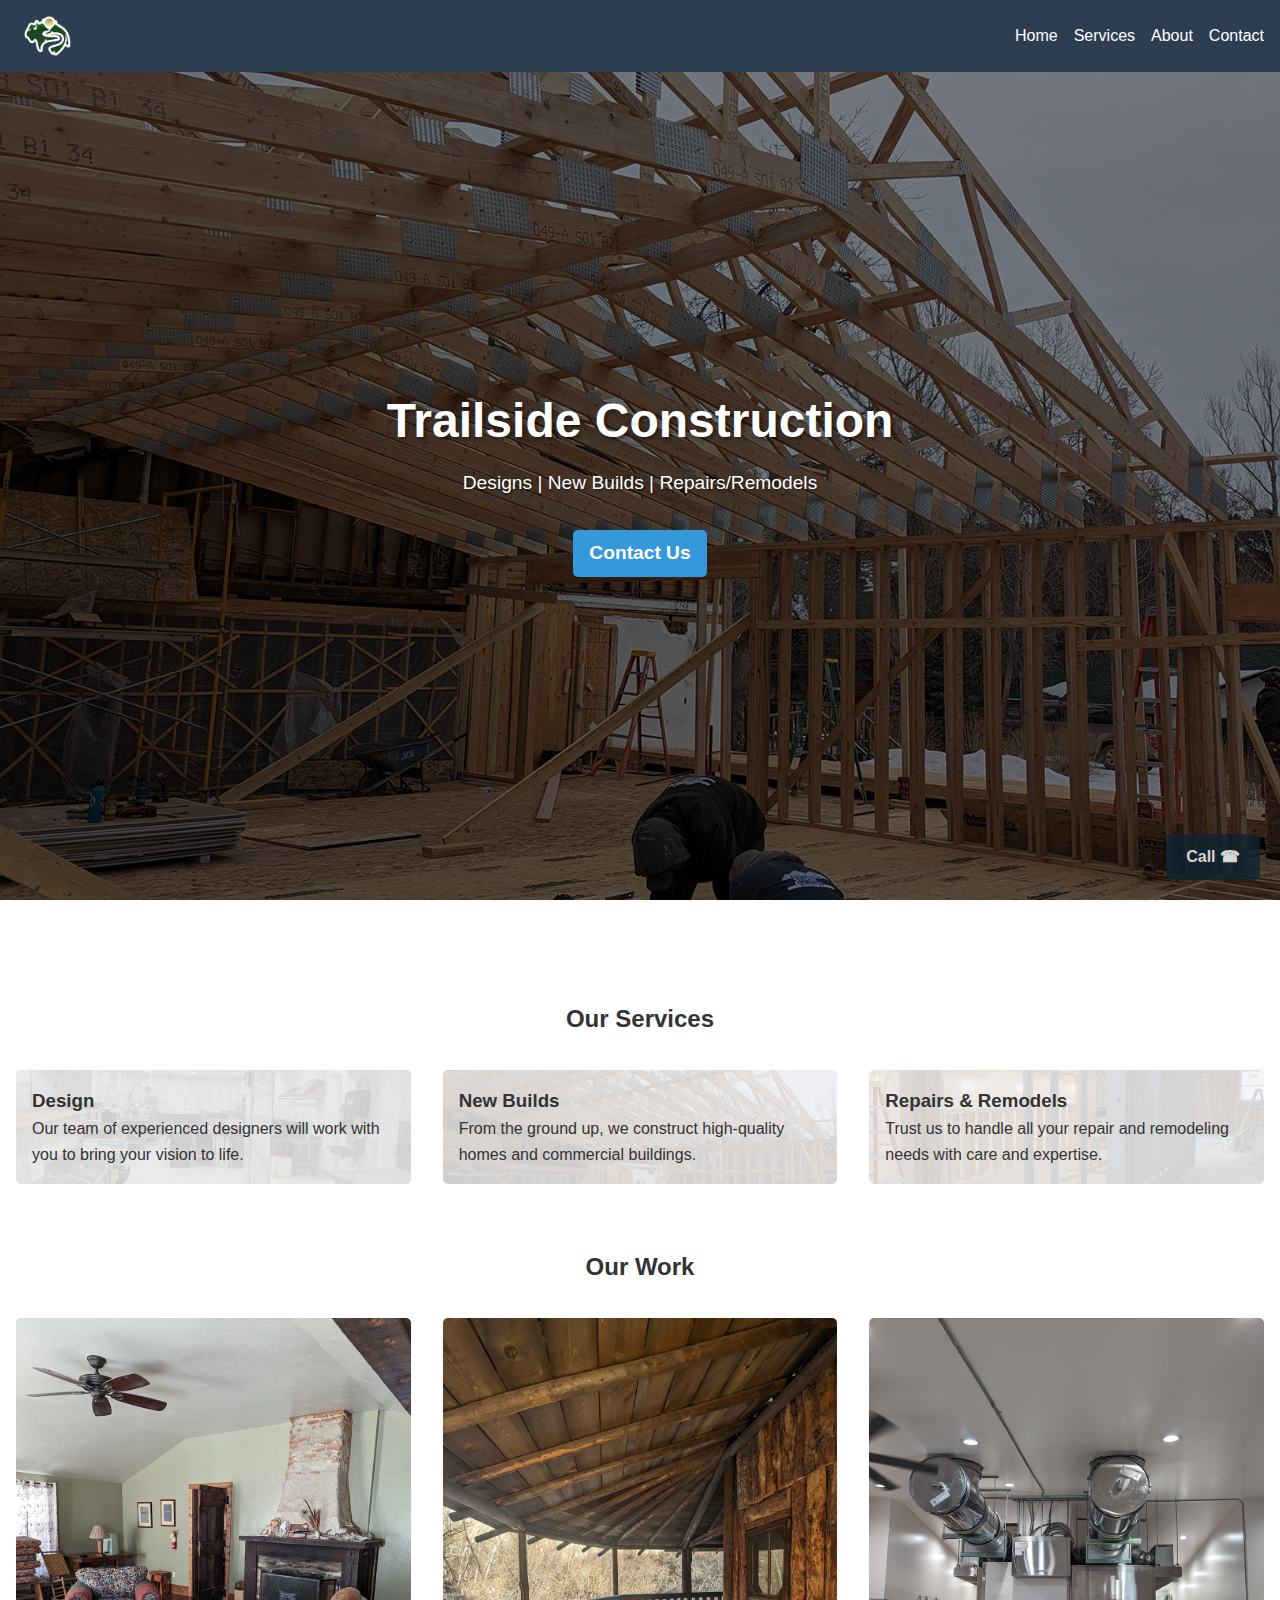
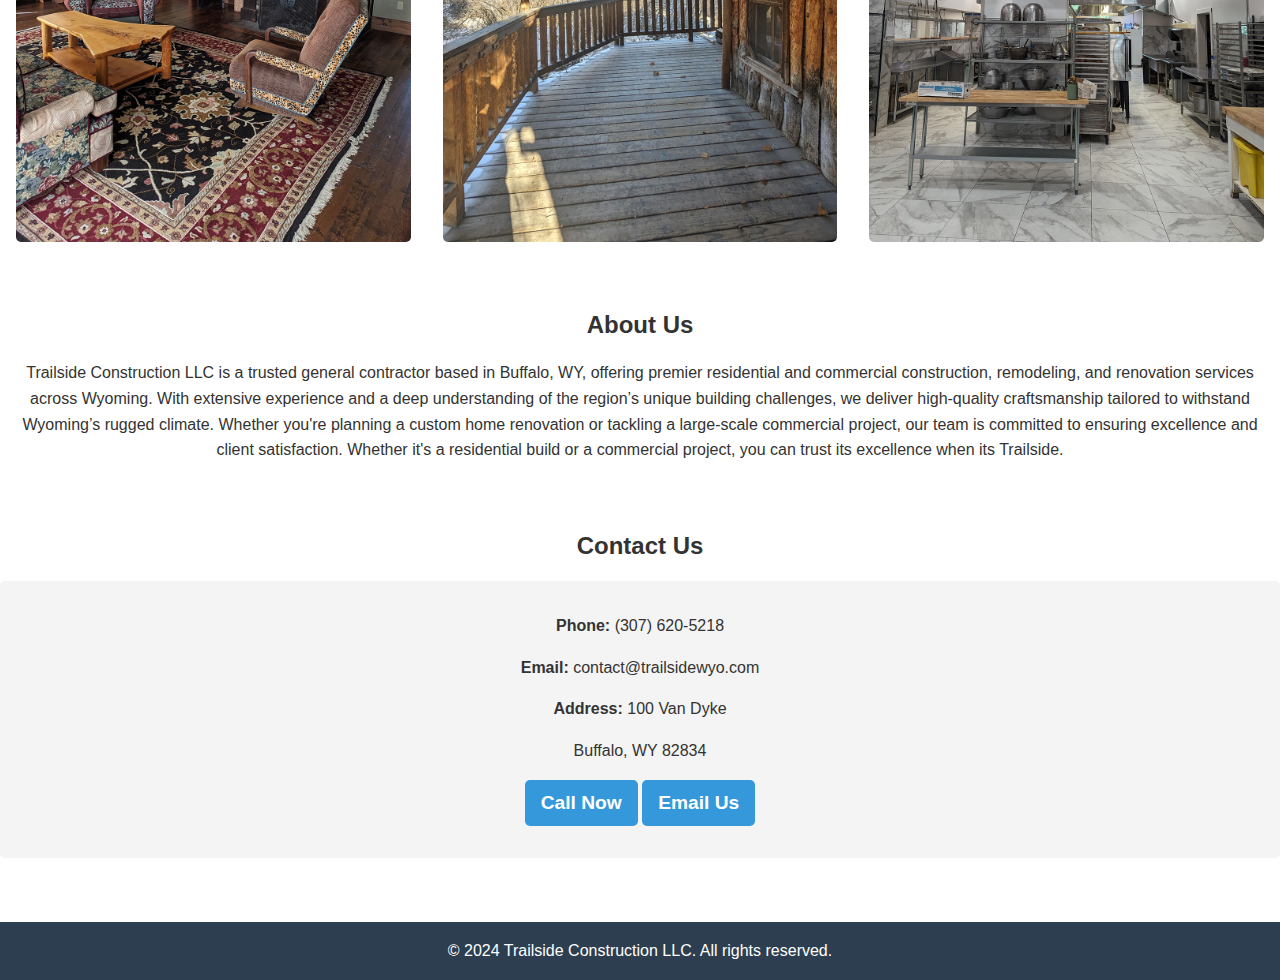
<file: index.html>
<!DOCTYPE html>
<html lang="en">
<head>
    <meta charset="UTF-8">
    <meta name="viewport" content="width=device-width, initial-scale=1.0">
    <title>Trailside Construction LLC - Premier Construction Services in Wyoming</title>
    <meta name="description" content="Trailside Construction offers top-quality design, new builds, repairs, and remodels in Wyoming. Expertise you can trust for residential and commercial projects.">
    <meta name="keywords" content="construction, Wyoming, design, new builds, repairs, remodels, residential, commercial, Trailside Construction">
    <link rel="stylesheet" href="styles.css">
    <link rel="icon" href="images/favicon.jpg" type="image/x-icon">
</head>
<body>
    <header>
        <nav>
            <img src="images/logo.png" alt="Trailside Construction Logo" class="logo">
            <ul>
                <li><a href="#home">Home</a></li>
                <li><a href="#services">Services</a></li>
                <li><a href="#about">About</a></li>
                <li><a href="#contact">Contact</a></li>
            </ul>
        </nav>
    </header>

    <main id="home" role="main">
        <section class="hero">
            <div class="hero-slideshow" id="hero-slideshow">
                <img src="images/hero-image.jpg" alt="Trailside Construction project showcase" class="active">
                <img src="images/design1.jpg" alt="Innovative design by Trailside Construction">
                <img src="images/design5.jpg" alt="Custom home design in Wyoming">
                <img src="images/design7.jpg" alt="Modern architectural design by Trailside">
                <img src="images/project2.jpg" alt="Completed residential project by Trailside Construction">
                <img src="images/project3.jpg" alt="Commercial building constructed by Trailside">
            </div>
            <h1>Trailside Construction</h1>
            <p class="tagline">
                <a href="design-gallery.html">Designs</a> | 
                <a href="new-builds.html">New Builds</a> | 
                <a href="repairs-remodels.html">Repairs/Remodels</a>
            </p>
            <a href="#contact" class="cta-button">Contact Us</a>
        </section>

        <section id="services" class="services">
            <h2>Our Services</h2>
            <div class="service-grid">
                <a href="design-gallery.html" class="service-link">
                    <div class="service-item">
                        <h3>Design</h3>
                        <p>Our team of experienced designers will work with you to bring your vision to life.</p>
                        <div class="slideshow" id="design-slideshow">
                            <img src="images/design1.jpg" alt="Custom home design in Wyoming" class="active">
                            <img src="images/design2.jpg" alt="Innovative architectural design">
                            <img src="images/design3.jpg" alt="Modern interior design by Trailside">
                            <img src="images/design4.jpg" alt="Sustainable building design">
                            <img src="images/design5.jpg" alt="Luxury home design in Wyoming">
                            <img src="images/design6.jpg" alt="Commercial space design">
                            <img src="images/design7.jpg" alt="Rustic Wyoming architectural design">
                            <img src="images/design8.jpg" alt="Contemporary office space design">
                            <img src="images/design9.jpg" alt="Mountain retreat design by Trailside">
                            <img src="images/design10.jpg" alt="New residential construction in Wyoming">
                        </div>
                    </div>
                </a>
                <a href="new-builds.html" class="service-link">
                    <div class="service-item">
                        <h3>New Builds</h3>
                        <p>From the ground up, we construct high-quality homes and commercial buildings.</p>
                        <div class="slideshow" id="newbuild-slideshow">
                            <img src="images/hero-image.jpg" alt="New Build 1" class="active">
                            <img src="images/newbuild2.jpg" alt="Commercial building construction">
                            <img src="images/newbuild3.jpg" alt="Custom home build in progress">
                            <img src="images/newbuild4.jpg" alt="Multi-family housing construction">
                            <img src="images/newbuild5.jpg" alt="Industrial facility construction">
                            <img src="images/newbuild6.jpg" alt="Sustainable new build project">
                            <img src="images/newbuild7.jpg" alt="Luxury home construction">
                            <img src="images/newbuild8.jpg" alt="Office building construction">
                            <img src="images/newbuild9.jpg" alt="Retail space construction">
                            <img src="images/newbuild10.jpg" alt="Community center new build">
                            <img src="images/newbuild11.jpg" alt="Community center new build">
                            <img src="images/newbuild12.jpg" alt="Community center new build">
                            <img src="images/newbuild13.jpg" alt="Community center new build">
                        </div>
                    </div>
                </a>
                <a href="repairs-remodels.html" class="service-link">
                    <div class="service-item">
                        <h3>Repairs & Remodels</h3>
                        <p>Trust us to handle all your repair and remodeling needs with care and expertise.</p>
                        <div class="slideshow" id="remodel-slideshow">
                            <img src="images/remodel1.jpg" alt="Kitchen remodel in  Buffalo Wyoming" class="active">
                            <img src="images/remodel2.jpg" alt="Bathroom renovation Sheridan">
                            <img src="images/remodel3.jpg" alt="Home addition project">
                            <img src="images/remodel4.jpg" alt="Commercial space remodel">
                            <img src="images/remodel5.jpg" alt="Historic building restoration">
                            <img src="images/remodel6.jpg" alt="Basement finishing project">
                            <img src="images/remodel7.jpg" alt="Exterior home renovation">
                            <img src="images/remodel8.jpg" alt="Office space remodel">
                        </div>
                    </div>
                </a>
            </div>
        </section>

        <section id="projects" class="projects">
            <h2>Our Work</h2>
            <div class="project-grid">
                <img src="images/project1.jpg" alt="Completed custom home by Trailside Construction">
                <img src="images/project2.jpg" alt="Commercial building project in Wyoming">
                <img src="images/project3.jpg" alt="Successful remodel by Trailside Construction">
            </div>
        </section>

        <section id="about" class="about">
            <h2>About Us</h2>
            <p>Trailside Construction LLC is a trusted general contractor based in Buffalo, WY, offering premier residential and commercial construction, remodeling, and renovation services across Wyoming. With extensive experience and a deep understanding of the region’s unique building challenges, we deliver high-quality craftsmanship tailored to withstand Wyoming’s rugged climate. Whether you're planning a custom home renovation or tackling a large-scale commercial project, our team is committed to ensuring excellence and client satisfaction. Whether it's a residential build or a commercial project, you can trust its excellence when its Trailside. </p>
        </section>

        <section id="contact" class="contact">
            <h2>Contact Us</h2>
            <div class="contact-info">
                <p><strong>Phone:</strong> <span id="phone-number">(307) 620-5218</span></p>
                <p><strong>Email:</strong> contact@trailsidewyo.com</p>
                <p><strong>Address:</strong> 100 Van Dyke</p>
                <p>Buffalo, WY 82834</p>
                <a href="tel:+13076205218" class="cta-button" id="contact-button">Call Now</a>
                <a href="mailto:contact@trailsidewyo.com" class="cta-button">Email Us</a>
            </div>
        </section>
    </main>

    <footer>
        <p>&copy; 2024 Trailside Construction LLC. All rights reserved.</p>
    </footer>

    <a href="tel:+13076205218" class="call-button" id="contact-button-main">Call &#9742;</a>

    <script>
        function startSlideshow(slideshowId, interval = 3000) {
            const slideshow = document.getElementById(slideshowId);
            const slides = slideshow.getElementsByTagName('img');
            let currentSlide = 0;

            function showNextSlide() {
                slides[currentSlide].classList.remove('active');
                currentSlide = (currentSlide + 1) % slides.length;
                slides[currentSlide].classList.add('active');
            }

            setInterval(showNextSlide, interval);
        }

        // Start slideshows
        startSlideshow('hero-slideshow', 6000); // Change slide every 6 seconds for hero
        startSlideshow('design-slideshow', 3000);
        startSlideshow('newbuild-slideshow', 3000);
        startSlideshow('remodel-slideshow', 3000);

        // Contact button functionality
        document.getElementById('contact-button').addEventListener('click', function(e) {
            if (!navigator.userAgent.match(/(iPhone|iPod|iPad|Android|BlackBerry|IEMobile)/)) {
                e.preventDefault();
                if (confirm("Would you like to call (307) 620-5218?")) {
                    window.location.href = "tel:+13076205218";
                }
            }
        });

        document.getElementById('contact-button-main').addEventListener('click', function(e) {
            if (!navigator.userAgent.match(/(iPhone|iPod|iPad|Android|BlackBerry|IEMobile)/)) {
                e.preventDefault();
                if (confirm("Would you like to call (307) 620-5218?")) {
                    window.location.href = "tel:+13076205218";
                }
            }
        });

        // Image loading error handling and retry mechanism
        function handleImageError(img, retryCount = 0) {
            if (retryCount < 3) {
                setTimeout(() => {
                    img.src = img.src + '?retry=' + retryCount;
                    img.onerror = () => handleImageError(img, retryCount + 1);
                }, 1000);
            } else {
                console.error('Failed to load image after 3 attempts:', img.src);
            }
        }

        document.querySelectorAll('img').forEach(img => {
            img.onerror = () => handleImageError(img);
        });
    </script>
</body>
</html>
</file>
<file: styles.css>
/* General Styles */
* {
    box-sizing: border-box;
    margin: 0;
    padding: 0;
}

html, body {
    overflow-x: hidden;
    width: 100%;
    scroll-behavior: smooth;
}

#services {
    padding-top: 100px;
}

body {
    font-family: Arial, sans-serif;
    line-height: 1.6;
    color: #333;
}

/* Header and Navigation */
header {
    background-color: #2c3e50;
    color: #fff;
    padding: 1rem;
    position: fixed;
    top: 0;
    left: 0;
    right: 0;
    z-index: 1000;
}

nav {
    display: flex;
    justify-content: space-between;
    align-items: center;
}

.logo {
    height: 40px;
    width: auto;
}

nav ul {
    display: flex;
    list-style-type: none;
    overflow-x: auto;
    -webkit-overflow-scrolling: touch;
    scrollbar-width: none;
    -ms-overflow-style: none;
}

nav ul::-webkit-scrollbar {
    display: none;
}

nav ul li {
    margin-left: 1rem;
    white-space: nowrap;
}

nav ul li a {
    color: #fff;
    text-decoration: none;
}

/* Main Content */
main {
    padding-top: 60px;
}

/* Hero Section */
.hero {
    position: relative;
    color: #fff;
    text-align: center;
    padding: 6rem 2rem;
    display: flex;
    flex-direction: column;
    align-items: center;
    justify-content: center;
    min-height: calc(100vh - 60px);
    overflow: hidden;
}

.hero-slideshow, .slideshow {
    position: absolute;
    top: 0;
    left: 0;
    width: 100%;
    height: 100%;
    z-index: 1;
}

.hero-slideshow img, .slideshow img {
    position: absolute;
    top: 0;
    left: 0;
    width: 100%;
    height: 100%;
    object-fit: cover;
    opacity: 0;
    transition: opacity 1s ease-in-out;
}

.hero-slideshow img.active, .slideshow img.active {
    opacity: 1;
}

.hero-slideshow {
    z-index: -1;
}

.hero::before {
    content: '';
    position: absolute;
    top: 0;
    left: 0;
    right: 0;
    bottom: 0;
    background-color: rgba(0, 0, 0, 0.5);
    z-index: 1;
}

.hero h1, .hero .tagline, .hero .cta-button {
    position: relative;
    z-index: 2;
}

.hero h1 {
    font-size: 3rem;
    margin-bottom: 0.5rem;
    text-shadow: 2px 2px 4px rgba(0,0,0,0.5);
}

.hero .tagline {
    font-size: 1.2rem;
    margin-bottom: 2rem;
    text-shadow: 1px 1px 2px rgba(0,0,0,0.5);
}

/* Buttons */
.cta-button {
    display: inline-block;
    background-color: #3498db;
    color: #fff;
    padding: 0.5rem 1rem;
    text-decoration: none;
    border-radius: 5px;
    font-size: 1.2rem;
    font-weight: bold;
}

.cta-button:hover {
    background-color: #2980b9;
}

/* Services Section */
.service-grid {
    display: grid;
    grid-template-columns: repeat(auto-fit, minmax(250px, 1fr));
    gap: 2rem;
    margin-top: 2rem;
    padding: 0 1rem;
}

.service-item {
    background-color: #f4f4f4;
    padding: 1rem;
    border-radius: 5px;
    position: relative;
    overflow: hidden;
}

.service-item h3, .service-item p {
    position: relative;
    z-index: 3;
}

.service-page-header h1{
    margin-top: 1rem;
    margin-left: 1rem;
}
.service-page-header p{
    margin-left: 1rem;
}


.slideshow img.active {
    opacity: 0.165;
}

/* Projects Section */
.project-grid {
    display: grid;
    grid-template-columns: repeat(auto-fit, minmax(250px, 1fr));
    gap: 2rem;
    margin-top: 2rem;
    padding: 0 1rem;
}

.project-grid img {
    width: 100%;
    height: auto;
    border-radius: 5px;
}

/* Contact Section */
.contact-info {
    text-align: center;
    padding: 2rem 1rem;
    background-color: #f4f4f4;
    border-radius: 5px;
}

.contact-info p {
    margin-bottom: 1rem;
}

/* Footer */
footer {
    background-color: #2c3e50;
    color: #fff;
    text-align: center;
    padding: 1rem;
    margin-top: 2rem;
}

/* Section Styles */
section {
    padding: 2rem 0;
}

h2 {
    text-align: center;
    margin-bottom: 1rem;
}

.about {
    padding: 2rem 1rem;
    text-align: center;
}

/* Design Gallery Styles */
.photo-gallery {
    display: grid;
    grid-template-columns: repeat(auto-fit, minmax(250px, 1fr));
    gap: 1rem;
    padding: 1rem;
}

.photo-gallery img {
    width: 100%;
    height: 250px;
    object-fit: cover;
    border-radius: 5px;
}

.cta-section {
    background-color: #f4f4f4;
    padding: 2rem;
    text-align: center;
    margin: 2rem 0;
}

.home-button {
    position: fixed;
    bottom: 20px;
    left: 20px;
    background-color: #2c3e50;
    color: #fff;
    padding: 10px 20px;
    border-radius: 5px;
    text-decoration: none;
    font-weight: bold;
}

.call-button {
    position: fixed;
    bottom: 20px;
    right: 20px;
    background-color: #0e2433;
    color: #fff;
    padding: 10px 20px;
    border-radius: 5px;
    text-decoration: none;
    font-weight: bold;
    opacity: 0.8;
    z-index: 4;
}

.call-button:hover{
    background-color: #14e363;
}

.service-link {
    text-decoration: none;
    color: inherit;
    display: block;
}

.service-link:hover {
    text-decoration: none;
}

.service-link h3,
.service-link p {
    color: inherit;
}

.service-item {
    cursor: pointer;
    transition: background-color 0.3s ease;
}

.service-link:hover .service-item {
    background-color: rgba(0,0,0,0.05);
}

.tagline a {
    text-decoration: none;
    color: inherit;
}

.tagline a:hover {
    text-decoration: underline;
}

/* Responsive Design */
@media (max-width: 768px) {
    .hero h1 {
        font-size: 2.5rem;
    }
    .hero .tagline {
        font-size: 1rem;
    }
}
</file>
